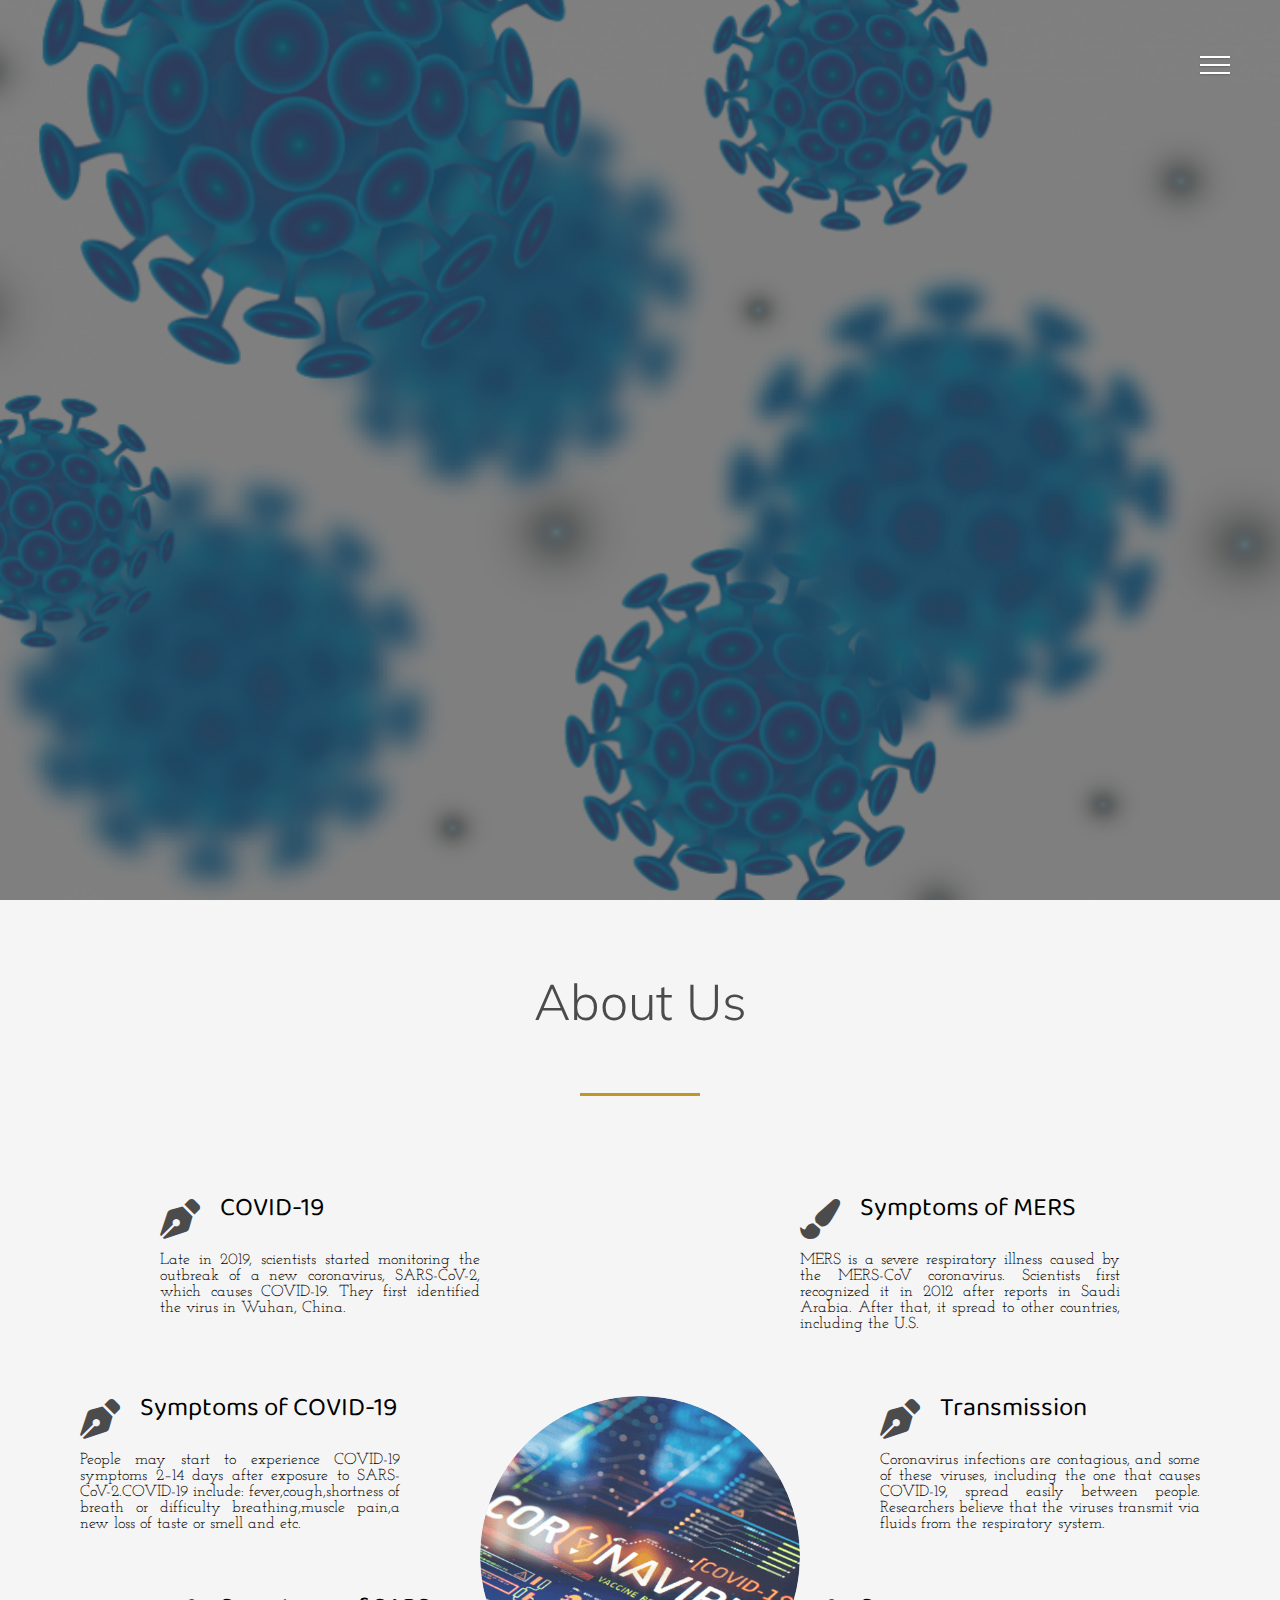
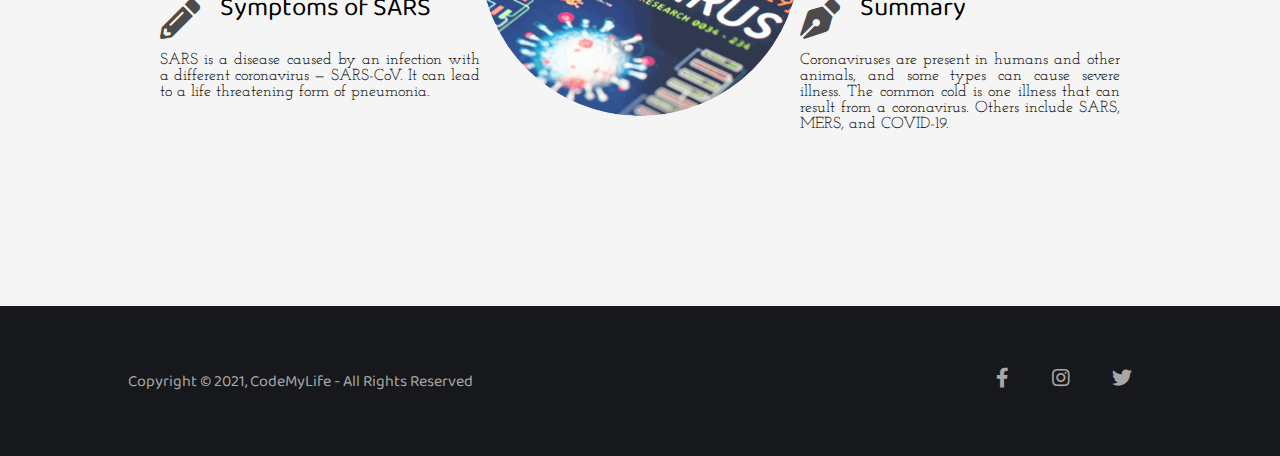
<file: index.html>
<!DOCTYPE html>
<html lang="en">
<head>
    <meta charset="UTF-8">
    <meta name="viewport" content="width=device-width, initial-scale=1.0">
    <title>My Website</title>
    <link rel="stylesheet" href="styles.css">
    <link
      rel="stylesheet"
      href="https://cdnjs.cloudflare.com/ajax/libs/font-awesome/5.13.0/css/all.min.css"
    />
    <link
      href="https://fonts.googleapis.com/css2?family=Baloo+Da+2:wght@400;500;600;700;800&family=Josefin+Slab:ital,wght@0,400;0,600;1,300;1,400;1,600&family=Muli:ital,wght@0,300;0,400;0,500;1,300;1,400;1,500&display=swap"
      rel="stylesheet"
    />
</head>
<body>
    
    <div class="container">
        <div class="hambugarMenu">
            <div class="line line-1">

            </div>
            <div class="line line-2">

            </div>
            <div class="line line-3">

            </div>
        </div>
        <header class="header">
            <div class="img-wrapper">
                <img src="images/cornavirus.png" alt="">
            </div>
            <div class="banner">
                <h1>COVID-19 in Bangladesh</h1>
                <p>COVID-19 affects different people in different ways. Most infected people will develop mild to moderate illness and recover without hospitalization.</p>
                <a href="htnl/recentUpdate.php"><button>COVID-19 UPDATE</button></a>
            </div>

        </header>
        <section class="sidebar">
            <ul class="menu">
                <li class="menu-item">
                    <a href="index.html" class="menu-link" data-conten="Home">Home</a>
                </li>
                <li class="menu-item">
                    <a href="htnl/login.html" class="menu-link" data-conten="Report">Report</a>
                </li>
                <li class="menu-item">
                    <a href="htnl/registration.html" class="menu-link" data-conten="Registration">Registration</a>
                </li>
                <li class="menu-item">
                    <a href="htnl/team.html" class="menu-link" data-conten="Team">Team</a>
                </li>
                <li class="menu-item">
                    <a href="htnl/contact.html" class="menu-link" data-conten="Contact">Contact</a>
                </li>
            </ul>
            <div class="social-media">
              <a href="https://www.facebook.com/alamin.rony.1023"><i class="fab fa-facebook-f"></i></a>
              <a href="https://www.facebook.com/saimasshowrov/"><i class="fab fa-instagram"></i></a>
              <a href="https://www.facebook.com/janjahangir.hossain/"><i class="fab fa-twitter"></i></a>
            </div>
        </section>

        <section class="about-us">
            <div class="section-header">
              <h1 class="section-heading">About Us</h1>
              <div class="underline"></div>
            </div>
            <div class="services">
              <div class="service">
                <div class="service-header">
                  <i class="fas fa-pen-nib"></i>
                  <h3>COVID-19</h3>
                </div>
                <p class="service-text"> Late in 2019, scientists started monitoring the outbreak of a new coronavirus, SARS-CoV-2, which causes COVID-19. They first identified the virus in Wuhan, China.</p>
              </div>
              <div class="service">
                <div class="service-header">
                  <i class="fas fa-pen-nib"></i>
                  <h3>Symptoms of COVID-19</h3>
                </div>
                <p class="service-text">People may start to experience COVID-19 symptoms 2–14 days after exposure to SARS-CoV-2.COVID-19 include: fever,cough,shortness of breath or difficulty breathing,muscle pain,a new loss of taste or smell and etc.</p>
              </div>
              <div class="service">
                <div class="service-header">
                  <i class="fas fa-pencil-alt"></i>
                  <h3>Symptoms of SARS</h3>
                </div>
                <p class="service-text">SARS is a disease caused by an infection with a different coronavirus — SARS-CoV. It can lead to a life threatening form of pneumonia.</p>
              </div>
              <div class="service">
                <div class="service-header">
                  <i class="fas fa-paint-brush"></i>
                  <h3>Symptoms of MERS</h3>
                </div>
                <p class="service-text">MERS is a severe respiratory illness caused by the MERS-CoV coronavirus. Scientists first recognized it in 2012 after reports in Saudi Arabia. After that, it spread to other countries, including the U.S.</p>
              </div>
              <div class="service">
                <div class="service-header">
                  <i class="fas fa-pen-nib"></i>
                  <h3>Transmission</h3>
                </div>
                <p class="service-text">Coronavirus infections are contagious, and some of these viruses, including the one that causes COVID-19, spread easily between people. Researchers believe that the viruses transmit via fluids from the respiratory system.</p>
              </div>
              <div class="service">
                <div class="service-header">
                  <i class="fas fa-pen-nib"></i>
                  <h3>Summary</h3>
                </div>
                <p class="service-text">Coronaviruses are present in humans and other animals, and some types can cause severe illness.

                    The common cold is one illness that can result from a coronavirus. Others include SARS, MERS, and COVID-19.</p>
              </div>
              <div class="about-us-img-wrapper">
                <img src="images/logo.png" />
              </div>
            </div>
          </section>

          <footer class="footer">
            <div class="footer-content">
              <p class="copyright">
                Copyright &copy; 2021, CodeMyLife - All Rights Reserved
              </p>
              <div class="social-list">
                <a href="https://www.facebook.com/alamin.rony.1023"><i class="fab fa-facebook-f"></i></a>
                <a href="https://www.facebook.com/saimasshowrov/"><i class="fab fa-instagram"></i></a>
                <a href="https://www.facebook.com/janjahangir.hossain/"><i class="fab fa-twitter"></i></a>
              </div>
            </div>
          </footer>





    </div>
    
    <script src="index.js"></script>
</body>
</html>
</file>
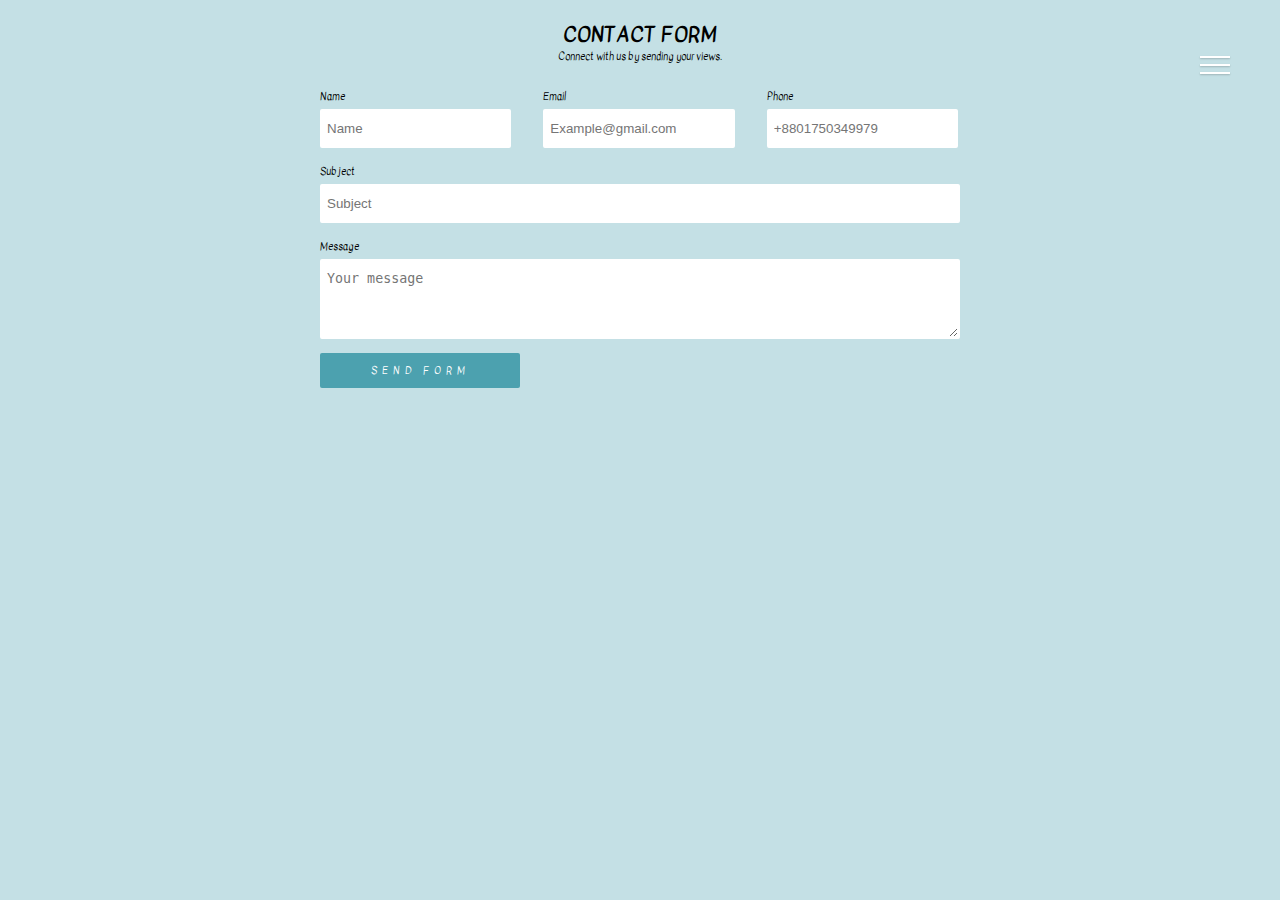
<file: htnl/contact.html>
<!DOCTYPE html>
<html lang="en">
<head>
    <meta charset="UTF-8">
    <meta http-equiv="X-UA-Compatible" content="IE=edge">
    <meta name="viewport" content="width=device-width, initial-scale=1.0">
    <title>Contact</title>
    <link rel="stylesheet" href="../css/contact.css">
    <link
      rel="stylesheet"
      href="https://cdnjs.cloudflare.com/ajax/libs/font-awesome/5.13.0/css/all.min.css"
    />
    <link
      href="https://fonts.googleapis.com/css2?family=Baloo+Da+2:wght@400;500;600;700;800&family=Josefin+Slab:ital,wght@0,400;0,600;1,300;1,400;1,600&family=Muli:ital,wght@0,300;0,400;0,500;1,300;1,400;1,500&display=swap"
      rel="stylesheet"
    />
    <link rel="stylesheet" href="../styles.css">
    <!-- email send cdn -->
    <script src="https://smtpjs.com/v3/smtp.js"></script>
</head>
<body>
    <div class="container">
      <div class="hambugarMenu">
        <div class="line line-1">

        </div>
        <div class="line line-2">

        </div>
        <div class="line line-3">

        </div>
    </div>
    
    <section class="sidebar">
        <ul class="menu">
            <li class="menu-item">
                <a href="../index.html" class="menu-link" data-conten="Home">Home</a>
            </li>
            <li class="menu-item">
                <a href="login.html" class="menu-link" data-conten="Report">Report</a>
            </li>
            <li class="menu-item">
                <a href="registration.html" class="menu-link" data-conten="Registration">Registration</a>
            </li>
            <li class="menu-item">
                <a href="team.html" class="menu-link" data-conten="Team">Team</a>
            </li>
            <li class="menu-item">
                <a href="contact.html" class="menu-link" data-conten="Contact">Contact</a>
            </li>
        </ul>
        <div class="social-media">
            <a href="https://www.facebook.com/alamin.rony.1023"><i class="fab fa-facebook-f"></i></a>
            <a href="https://www.facebook.com/saimasshowrov/"><i class="fab fa-instagram"></i></a>
            <a href="https://www.facebook.com/janjahangir.hossain/"><i class="fab fa-twitter"></i></a>
        </div>
    </section>
        <section class="wrapper">
            
                <div class="content">
                  <h1>CONTACT FORM</h1>
                  <p>Connect with us by sending your views.</p>
                </div>
              
                <div class="form">
              
                  <div class="top-form">
                    <div class="inner-form">
                      <div class="label">name</div>
                      <input type="text" id="userName" placeholder="Name">
                    </div>
                    <div class="inner-form">
                      <div class="label">email</div>
                      <input type="text" id="userEmail" placeholder="Example@gmail.com">
                    </div>
                    <div class="inner-form">
                      <div class="label">phone</div>
                      <input type="text" id="userNumber" placeholder="+8801750349979">
                    </div>
                  </div>
              
                  <div class="middle-form">
                    <div class="inner-form">
                      <div class="label">subject</div>
                      <input type="text" id="userSubject" placeholder="Subject">
                    </div>
                  </div>
              
                  <div class="bottom-form">
                    <div class="inner-form">
                      <div class="label">message</div>
                      <textarea id="message" placeholder="Your message"></textarea>
                    </div>
                  </div>
              
                  <div id="btn" class="btn">send form</div>
              
                </div>
              </div>
              
             
              
        </section>
    </div>
    <script >
      // let userName = document.querySelectorAll('#userName').value;
      // let userEmail = document.querySelectorAll('#userEmail').value;
      // let userNumber = document.querySelectorAll('#userNumber').value;
      // let userSubject = document.querySelectorAll('#userSubject').value;
      // let message = document.querySelectorAll('#message').value;

      let send = document.getElementById('btn');
      send.addEventListener("click", () => {
        let userName = document.querySelector('#userName').value;
        let userEmail = document.querySelector('#userEmail').value;
        let userNumber = document.querySelector('#userNumber').value;
        let userSubject = document.querySelector('#userSubject').value;
        let message = document.querySelector('#message').value;
        console.log(userName);
        console.log(userEmail);
        console.log(userNumber);
        console.log(userSubject);
        console.log(message);
        

        sendEmail(userEmail, userSubject, userName, userNumber, message);
          //console.log("send message");
      });
      
      function sendEmail(userEmail, userSubject, userName, userNumber, message) {
        Email.send({
          Host: 'smtp.mailtrap.io',
          Username : '04e12b6df6d6fb',
          Password : '11c641d9f6d555',
          To : 'alaminr270@gmail.com',
          From : 'alaminr270@gmail.com',
          Subject : `${userSubject} sent you a message`,
          Body : `Name : ${userName}<br/>Email : ${userEmail}<br/>Phone Number : ${userNumber}<br/>Message : ${message}`,
                  
        })
        .then(message =>{
            //console.log (message);
            if(message=='OK'){
                alert(`Your mail has been send. 
              Thank you for connecting.`);
            }
            else{
              console.error (message);
              alert('There is error at sending message. ')
              
            }

          });

			}
    </script>
    <script src="../index.js"></script>
</body>
</html>
</file>
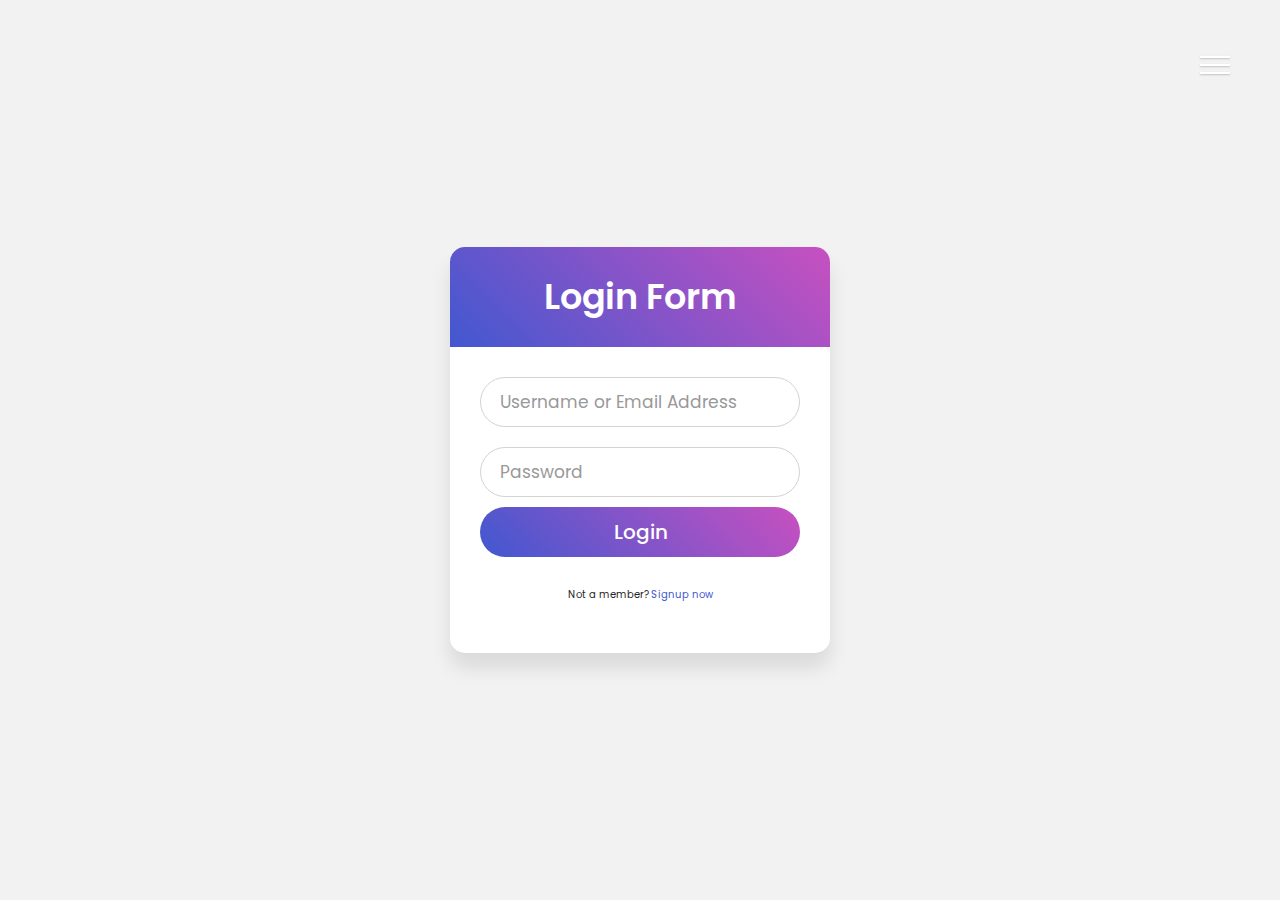
<file: htnl/login.html>
<!DOCTYPE html>
<html lang="en">
<head>
    <meta charset="UTF-8">
    <meta http-equiv="X-UA-Compatible" content="IE=edge">
    <meta name="viewport" content="width=device-width, initial-scale=1.0">
    <title>Login</title>
    <link rel="stylesheet" href="../css/login.css">
    
    <link
      rel="stylesheet"
      href="https://cdnjs.cloudflare.com/ajax/libs/font-awesome/5.13.0/css/all.min.css"
    />
    <link
      href="https://fonts.googleapis.com/css2?family=Baloo+Da+2:wght@400;500;600;700;800&family=Josefin+Slab:ital,wght@0,400;0,600;1,300;1,400;1,600&family=Muli:ital,wght@0,300;0,400;0,500;1,300;1,400;1,500&display=swap"
      rel="stylesheet"
    />
    <link rel="stylesheet" href="../styles.css">
</head>
<body>
    <div class="container">
        
        
            <div class="hambugarMenu">
                <div class="line line-1">
        
                </div>
                <div class="line line-2">
        
                </div>
                <div class="line line-3">
        
                </div>
            </div>
            
            <section class="sidebar">
                <ul class="menu">
                    <li class="menu-item">
                        <a href="../index.html" class="menu-link" data-conten="Home">Home</a>
                    </li>
                    <li class="menu-item">
                        <a href="login.html" class="menu-link" data-conten="Report">Report</a>
                    </li>
                    <li class="menu-item">
                        <a href="registration.html" class="menu-link" data-conten="Registration">Registration</a>
                    </li>
                    <li class="menu-item">
                        <a href="team.html" class="menu-link" data-conten="Team">Team</a>
                    </li>
                    <li class="menu-item">
                        <a href="contact.html" class="menu-link" data-conten="Contact">Contact</a>
                    </li>
                </ul>
                <div class="social-media">
                    <a href="https://www.facebook.com/alamin.rony.1023"><i class="fab fa-facebook-f"></i></a>
                    <a href="https://www.facebook.com/saimasshowrov/"><i class="fab fa-instagram"></i></a>
                    <a href="https://www.facebook.com/janjahangir.hossain/"><i class="fab fa-twitter"></i></a>
                </div>
            </section>
            <section class="wrapper">
            
                <div class="title">Login Form</div>
                <form action="loginData.php" method="POST" >
                    <div class="field">
                        <input type="text" name="email" required>
                        <label>Username or Email Address</label>
                    </div>
                    <div class="field">
                        <input name="password" type="password" required>
                        <label>Password</label>
                    </div>
                
                    <div class="field">
                        <input name="submit" type="submit" value="Login">
                        
                    </div>
                    <div class="signup-link">
                        Not a member? <a href="report.php">Signup now</a>
                    </div>
                </form>
        </section>
        
    </div>
    
    
    <script src="../index.js"></script>
    
</body>

</html>
</file>
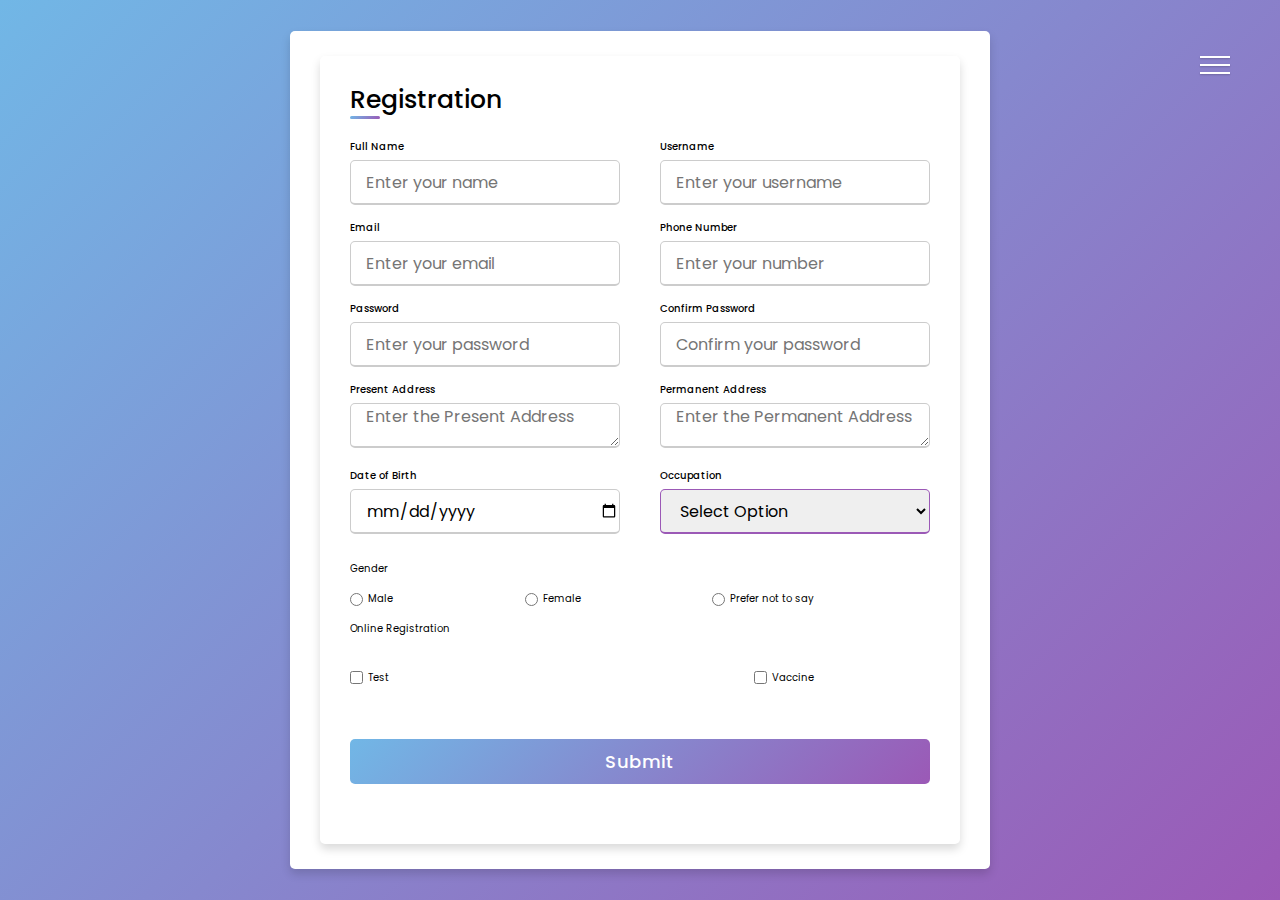
<file: htnl/registration.html>
<!DOCTYPE html>
<html lang="en">
<head>
    <meta charset="UTF-8">
    <meta http-equiv="X-UA-Compatible" content="IE=edge">
    <meta name="viewport" content="width=device-width, initial-scale=1.0">
    <title>Registration</title>
    
    <link rel="stylesheet" href="../css/registration.css">
    <link
      rel="stylesheet"
      href="https://cdnjs.cloudflare.com/ajax/libs/font-awesome/5.13.0/css/all.min.css"
    />
    <link
      href="https://fonts.googleapis.com/css2?family=Baloo+Da+2:wght@400;500;600;700;800&family=Josefin+Slab:ital,wght@0,400;0,600;1,300;1,400;1,600&family=Muli:ital,wght@0,300;0,400;0,500;1,300;1,400;1,500&display=swap"
      rel="stylesheet"
    />
    <link rel="stylesheet" href="../styles.css">
</head>
<body>
    <div class="container">
      <div class="hambugarMenu">
        <div class="line line-1">

        </div>
        <div class="line line-2">

        </div>
        <div class="line line-3">

        </div>
    </div>
    
    <section class="sidebar">
      <ul class="menu">
        <li class="menu-item">
            <a href="../index.html" class="menu-link" data-conten="Home">Home</a>
        </li>
        <li class="menu-item">
            <a href="login.html" class="menu-link" data-conten="Report">Report</a>
        </li>
        <li class="menu-item">
            <a href="registration.html" class="menu-link" data-conten="Registration">Registration</a>
        </li>
        <li class="menu-item">
            <a href="team.html" class="menu-link" data-conten="Team">Team</a>
        </li>
        <li class="menu-item">
            <a href="contact.html" class="menu-link" data-conten="Contact">Contact</a>
        </li>
    </ul>
        <div class="social-media">
            <a href="https://www.facebook.com/alamin.rony.1023"><i class="fab fa-facebook-f"></i></a>
            <a href="https://www.facebook.com/saimasshowrov/"><i class="fab fa-instagram"></i></a>
            <a href="https://www.facebook.com/janjahangir.hossain/"><i class="fab fa-twitter"></i></a>
        </div>
    </section>
        <section class="registration">
            <div class="container">
                <div class="title">Registration</div>
                <div class="content">
                  <form action="php/insert.php" method="POST">
                    <div class="user-details">
                      <div class="input-box">
                        <span class="details">Full Name</span>
                        <input type="text" name="fullname" placeholder="Enter your name" required>
                      </div>
                      <div class="input-box">
                        <span class="details">Username</span>
                        <input type="text" name="userName" placeholder="Enter your username" required>
                      </div>
                      <div class="input-box">
                        <span class="details">Email</span>
                        <input type="text" name="userEmail" placeholder="Enter your email" required>
                      </div>
                      <div class="input-box">
                        <span class="details">Phone Number</span>
                        <input type="text" name="userNumber" placeholder="Enter your number" required>
                      </div>
                      <div class="input-box">
                        <span class="details">Password</span>
                        <input type="password" name="userPassword" placeholder="Enter your password" required>
                      </div>
                      <div class="input-box">
                        <span class="details">Confirm Password</span>
                        <input type="password" name="confirmPassword" placeholder="Confirm your password" required>
                      </div>
                      <div class="input-box">
                        <span class="details">Present Address</span>
                        <textarea  class="textarea" name="presentAddress" placeholder="Enter the Present Address" required></textarea>
                      </div>
                      
                      <div class="input-box">
                        <span class="details">Permanent Address</span>
                        <textarea class="textarea" name="permanentAddress" placeholder="Enter the Permanent Address" required></textarea>
                      </div>
                      <div class="input-box">
                        <span class="details">Date of Birth</span>
                        <input type="date" name="DOB" placeholder="Enter the DOB" required>
                      </div>
                      <div class="input-box">
                        <span class="details">Occupation</span>
                        <select name="occupation" required>
                            <option selected hidden>Select Option</option>
                            <option value="Doctor">Doctor</option>
                            <option value="Worker">Worker</option>
                            <option value="Tourist">Tourist</option>
                            <option value="Student">Student</option>
                        </select> 
                      </div>
                    </div>

                    
                    <div class="gender-details">
                      
                      
                      
                      <span class="gender-title">Gender</span>
                      <div class="category">
                        <label for="dot-1">
                          <input type="radio" name="gender" value="Male" id="dot-1">
                        <span class="gender" style="padding-left: 0.5rem;">Male</span>
                      </label>
                      <label for="dot-2">
                        <input type="radio" name="gender" value="Female" id="dot-2">
                        <span class="gender" style="padding-left: 0.5rem;">Female</span>
                      </label>
                      <label for="dot-3">
                        <input type="radio" name="gender" id="dot-3">
                        <span class="gender" style="padding-left: 0.5rem;">Prefer not to say</span>
                      </label>
                      </div>
                    </div>
                    <div class="registration-details">
                        <span class="registration-title">Online Registration </span>
                        <div class="category">   
                            <label>
                              <input type="checkbox" id="" name="ch[]" value="Test" class="field">
                              <span class="testVaccine" style="padding-left: 0.5rem;">Test</span>
                            </label>
    
                            <label >
                              <input type="checkbox" id="" name="ch[]" value="Vaccine" class="field">
                              <span class="testVaccine" style="padding-left: 0.5rem;"> Vaccine</span>
                            </label>
                            
                            
                        </div>    
                    </div>
                    <div class="button">
                      <input type="submit" name="submit" value="Submit">
                    </div>
                  </form>
                </div>
              </div>
        </section>
    </div>
    <script src="../index.js"></script>
</body>
</html>
</file>
<file: styles.css>
*{
    margin: 0;
    padding: 0;
    box-sizing: border-box;
    list-style: none;
    outline: none;
    text-decoration: none;
}
html{
    font-size: 62.5%;
}
.header{
    width: 100%;
    height: 100vh;
    position: relative;
    perspective: 100rem;
    overflow: hidden;
}
.hambugarMenu{
    width: 3rem;
    height: 3rem;
    /* background-color: red; */
    position: fixed;
    top: 5rem;
    right: 5rem;
    z-index: 200;
    display: flex;
    flex-direction: column;
    justify-content: space-evenly;
    cursor: pointer;
    transition: right 0.7s;
}
.change .hambugarMenu {
    right: 33rem;
  }

    .line{
        width: 100%;
        height: 0.2rem;
        background-color: #fff;
        box-shadow: 0 0.1rem 0.2rem rgb(0, 0, 0,0.2);
    }
    .change .line {
        background-color: rgba(0, 0, 0, 0.8);
      }
      
      .change .line-1 {
        transform: rotate(45deg) translate(0.3rem, 0.8rem);
      }
      
      .change .line-2 {
        opacity: 0;
        visibility: hidden;
      }
      
      .change .line-3 {
        transform: rotate(-45deg) translate(0.3rem, -0.8rem);
      }
.img-wrapper{
    width: 100%;
    height: 100%;
    background-color:black;
    overflow: hidden;
}
.img-wrapper img{
    width: 100%;
    height: 100%;
    opacity: 0.5;
    object-fit: cover;
    
    animation: scale 25s;
}
    @keyframes scale{
        0%{
            transform: scale(1.3);
        }
        100%{
            transform: scale(1);
        }
    }
.banner{
    position: absolute;
    top: 30%;
    left: 15%;
}
.banner h1{
    width: 70%;
    font-family: "Baloo Da 2",serif;
    color: white;
    font-size: 8rem;
    font-weight: 300;
    /* background-color: teal; */
    line-height: 9rem;
    letter-spacing: 0.2rem;
    text-shadow: 0 0.3rem 0.5rem rgb(0, 0, 0,0.4rem);
    opacity: 0;
    animation: moveBanner 1s 0.5s forwards;
}
.banner p{
    width: 70%;
    font-size: 'Josefin Slab',serif;
    color: #fff;
    font-size: 4rem;
    letter-spacing: 0.1rem;
    text-shadow: 0 0.3rem 0.5rem rgb(0, 0, 0,0.2);
    margin-bottom: 3rem;
    opacity: 0;
    animation: moveBanner 1s 0.7s forwards;
}
.banner button{
    width: 25rem;
    height: 7rem;
    background-color: #c29525;
    border: none;
    font-size: 2rem;
    font-weight: "Muli",serif;
    text-transform: uppercase;
    text-shadow: 0 0.3rem 0.5rem rgb(0, 0, 0,0.2);
    color: #fff;
    letter-spacing: 0.2rem;
    box-shadow: 0 0.3rem 0.5rem rgb(0, 0, 0,0.2);
    opacity: 0;
    cursor: pointer;
    animation: moveBanner 1s 0.9s forwards;
}
@keyframes moveBanner{
    0%{
        transform: translateY(40rem) rotateY(-20deg);  
    }
    100%{
        transform: translateY(0) rotateY(0);
        opacity: 1;
    }
}

/* .sidebar{
    width: 40rem;
    height: 100vh;
    position: fixed;
    top: 0;
    
    background-color: #fff;
    right: -40rem;
    transition: right 0.5s;
}
.change .sidebar{
    right: 0;
} */
.sidebar {
    width: 40rem;
    height: 100vh;
    position: fixed;
    top: 0;
    right: -40rem;
    background-color: #fff;
    transition: right 0.5s;
    z-index: 100;
  }
  
  .change .sidebar {
    right: 0;
  }
.menu{
    position: absolute;
    top: 40%;
    left: 50%;
    transform: translate(-50%, -50%);
}
.menu-item{
    text-align: center;
}
.menu-link{
    font-family: "Baloo Da 2",serif;
    font-size: 4rem;
    color: #555;
    text-transform: capitalize;
    position: relative;
}
 .menu-link::before{
     content: attr(data-conten);
     position: absolute;
     top: 0;
     left: 0;
     color: #c29525;
     width: 0;
     overflow: hidden;
     white-space: nowrap;
     transition: width 0.3s ease-in-out;
 }
 .menu-link:hover::before{
     width: 100%;
 }
.social-media{
    width: 100%;
    position: absolute;
    bottom: 3rem;
    display: flex;
    justify-content: center;
}
.social-media i{
    font-size: 2.2rem;
    margin: 3rem;
    width: 4.5rem;
    height: 4.5rem;
    background-color: #777;
    color: #fff;
    display: flex;
    justify-content: center;
    align-items: center;
    border-radius: 50%;
}
.social-media i:hover {
    background-color: #c29525;
  }
  

  .about-us {
    width: 100%;
    background-color: #f5f5f5;
    padding-bottom: 15rem;
  }
  
  .section-header {
    display: flex;
    flex-direction: column;
    align-items: center;
    padding: 7rem 0 10rem 0;
  }
  
  .section-heading {
    font-family: "Muli", serif;
    font-size: 5rem;
    font-weight: 300;
    color: #4b4b4b;
    margin-bottom: 6rem;
  }
  
  .underline {
    width: 12rem;
    height: 0.3rem;
    background-color: #c29525;
  }
  
  .services {
    width: 100%;
    height: 100%;
    display: grid;
    grid-template-columns: repeat(16, 1fr);
    grid-template-rows: repeat(6, 6rem);
    grid-row-gap: 4rem;
  }
  
  .service {
    width: 100%;
    margin-bottom: 2rem;
  }
  
  .service:nth-child(1) {
    grid-column: 4 / 7;
    grid-row: 1 / 3;
  }
  
  .service:nth-child(2) {
    grid-column: 3 / 6;
    grid-row: 3 / 5;
  }
  
  .service:nth-child(3) {
    grid-column: 4 / 7;
    grid-row: 5 / -1;
  }
  
  .service:nth-child(4) {
    grid-column: 11 / 14;
    grid-row: 1 / 3;
  }
  
  .service:nth-child(5) {
    grid-column: 12 / 15;
    grid-row: 3 / 5;
  }
  
  .service:nth-child(6) {
    grid-column: 11 / 14;
    grid-row: 5 / -1;
  }
  
  .service-header {
    display: flex;
    align-items: center;
    margin-bottom: 1rem;
  }
  
  .service-header i {
    font-size: 4rem;
    color: #4b4b4b;
    margin-right: 2rem;
  }
  
  .service-header h3 {
    font-family: "Baloo Da 2", serif;
    font-size: 2.6rem;
    line-height: 2.6rem;
    font-weight: 400;
    margin-bottom: 2rem;
  }
  
  .service-text {
    font-family: "Josefin Slab", serif;
    font-size: 1.6rem;
    text-align: justify;
  }
  
  .about-us-img-wrapper {
    grid-column: 7 / 11;
    grid-row: 2 / 6;
    width: 100%;
  }
  
  .about-us-img-wrapper img {
    width: 100%;
    object-fit: cover;
    opacity: 0.8;
    border-radius: 50%;
  }
  .footer {
    width: 100%;
    height: 15rem;
    background-color: #17181b;
    display: flex;
    justify-content: center;
    align-items: center;
  }
  .footer-content {
    width: 60%;
    display: flex;
    justify-content: space-between;
  }
  
  .copyright {
    font-family: "Baloo Da 2", serif;
    font-size: 1.6rem;
    color: #a7a7a7;
  }
  
  .social-list a {
    margin: 0 2rem;
  }
  
  .social-list i {
    font-size: 2rem;
    color: #a7a7a7;
  }
  

  @media (max-width: 1500px) {
    .about-us-img-wrapper {
      grid-row: 3 / -1;
    }
  
    .card {
      width: 34rem;
    }
  
    .contact-wrapper {
      width: 80%;
      height: 65rem;
    }
  
    .footer-content {
      width: 80%;
    }
  }
  
  @media (max-width: 1400px) {
    .banner h1 {
      font-size: 6rem;
      line-height: 7rem;
    }
  
    .banner p {
      font-size: 3rem;
    }
  
    .banner button {
      width: 20rem;
      height: 5rem;
      font-size: 1.6rem;
    }
  
    .menu-link {
      font-size: 3rem;
    }
  
    .service:nth-child(1) {
      grid-column: 3 / 7;
    }
  
    .service:nth-child(2) {
      grid-column: 2 / 6;
    }
  
    .service:nth-child(3) {
      grid-column: 3 / 7;
    }
  
    .service:nth-child(4) {
      grid-column: 11 / 15;
    }
  
    .service:nth-child(5) {
      grid-column: 12 / 16;
    }
  
    .service:nth-child(6) {
      grid-column: 11 / 15;
    }
  }
  
  @media (max-width: 1300px) {
    .team {
      padding-bottom: 5rem;
    }
  
    .cards-wrapper {
      flex-direction: column;
      align-items: center;
      margin-top: 4rem;
    }
  
    .card {
      margin-bottom: 8rem;
    }
  
    .contact-wrapper {
      width: 90%;
      height: 55rem;
    }
  
    .contact-heading {
      margin-bottom: 2rem;
    }
  
    .field {
      margin: 2rem 0;
    }
  }
  
  @media (max-width: 1000px) {
    .banner h1 {
      font-size: 5rem;
      line-height: 6rem;
    }
  
    .banner p {
      font-size: 2.5rem;
    }
  
    .banner button {
      width: 18rem;
      height: 4rem;
      font-size: 1.5rem;
    }
  
    .services {
      display: flex;
      flex-direction: column;
      align-items: center;
    }
  
    .service {
      width: 40rem;
      margin-bottom: 6rem;
    }
  
    .about-us-img-wrapper {
      width: 40rem;
    }
  
    .about-us-img-wrapper img {
      width: 100%;
    }
  
    .contact-left {
      width: 0;
    }
  
    .contact-right {
      width: 100%;
    }
  
    .field {
      width: 55rem;
    }
  
    .input-group textarea {
      max-width: 55rem;
    }
  
    .submit-btn {
      width: 55rem;
    }
  
    .footer-content {
      flex-direction: column;
      align-items: center;
      text-align: center;
      width: 50%;
    }
  
    .copyright {
      order: 1;
      margin-top: 3rem;
    }
  }
  
  
  
  @media (max-width: 500px) {
    html {
      font-size: 45%;
    }
  
    .sidebar {
      width: 100%;
      right: -100%;
    }
  
    .change .hamburger-menu {
      right: 38rem;
    }
  
    .service {
      width: 30rem;
    }
  
    .footer {
      height: 18rem;
    }
  }
</file>
<file: css/contact.css>
@import url("https://fonts.googleapis.com/css?family=Kavivanar");

* {
  margin: 0;
  padding: 0;
  user-select: none;
}

body {
  font-family: "Kavivanar", cursive;
  background: #c4e0e5;
}

.wrapper {
  margin: 0px auto 0;
  width: 100%;
  max-width: 680px;
  padding: 20px;
  box-sizing: border-box;
}


.content {
  text-align: center;
}

.content h1 {
  letter-spacing: 1px;
}



.form {
  width: 100%;
  margin: 25px 0;
}

.top-form,
.middle-form,
.bottom-form {
  width: 100%;
  min-height: 65px;
  margin: 10px 0;
}

.form input[type="text"],
.form textarea {
  border: 2px solid #fff;
  padding: 10px 5px;
  outline: none;
  border-radius: 2px;
  width: 100%;
  transition: all 0.2s ease;
}

.form input:focus,
.form textarea:focus {
  border-color: #4ca1af;
  outline: none;
  box-shadow: inset 0 1px 1px rgba(0, 0, 0, 0.0125),
    0 0 8px rgba(76, 161, 175, 0.5);
}

.form .label {
  margin-bottom: 5px;
  text-transform: capitalize;
}


.top-form .inner-form {
  width: 29.9%;
  float: left;
  margin-right: 5%;
}

.top-form .inner-form:last-child {
  margin-right: 0;
}



.middle-form {
  clear: both;
}


.bottom-form textarea {
  height: 80px;
}

.btn {
  background: #4ca1af;
  width: 200px;
  padding: 10px 0;
  border-radius: 2px;
  text-align: center;
  color: #fff;
  text-transform: uppercase;
  letter-spacing: 5px;
  cursor: pointer;
}



@media screen and (max-width: 460px) {
  .top-form .inner-form {
    width: 100%;
    margin: 5px 0;
  }
  .top-form,
  .middle-form,
  .bottom-form {
    margin: 5px 0;
  }
  .form {
    margin-top: 10px;
  }
}
</file>
<file: css/login.css>
@import url('https://fonts.googleapis.com/css?family=Poppins:400,500,600,700&display=swap');
*{
  margin: 0;
  padding: 0;
  box-sizing: border-box;
  font-family: 'Poppins', sans-serif;
}
html,body{
  display: grid;
  height: 100%;
  width: 100%;
  place-items: center;
  background: #f2f2f2;
  /* background: linear-gradient(-135deg, #c850c0, #4158d0); */
}

.wrapper{
  width: 380px;
  background: #fff;
  border-radius: 15px;
  box-shadow: 0px 15px 20px rgba(0,0,0,0.1);
}
.wrapper .title{
  font-size: 35px;
  font-weight: 600;
  text-align: center;
  line-height: 100px;
  color: #fff;
  user-select: none;
  border-radius: 15px 15px 0 0;
  background: linear-gradient(-135deg, #c850c0, #4158d0);
}
.wrapper form{
  padding: 10px 30px 50px 30px;
}
.wrapper form .field{
  height: 50px;
  width: 100%;
  margin-top: 20px;
  position: relative;
}
.wrapper form .field input{
  height: 100%;
  width: 100%;
  outline: none;
  font-size: 17px;
  padding-left: 20px;
  border: 1px solid lightgrey;
  border-radius: 25px;
  transition: all 0.3s ease;
}
.wrapper form .field input:focus,
form .field input:valid{
  border-color: #4158d0;
}
.wrapper form .field label{
  position: absolute;
  top: 50%;
  left: 20px;
  color: #999999;
  font-weight: 400;
  font-size: 17px;
  pointer-events: none;
  transform: translateY(-50%);
  transition: all 0.3s ease;
}
form .field input:focus ~ label,
form .field input:valid ~ label{
  top: 0%;
  font-size: 16px;
  color: #4158d0;
  background: #fff;
  transform: translateY(-50%);
}
form .field input[type="submit"]{
  color: #fff;
  border: none;
  padding-left: 0;
  margin-top: -10px;
  font-size: 20px;
  font-weight: 500;
  cursor: pointer;
  background: linear-gradient(-135deg, #c850c0, #4158d0);
  transition: all 0.3s ease;
}
form .field button{
  color: #fff;
  border: none;
  font-size: 20px;
  font-weight: 500;
  padding: 0 20px;
  border-radius: 50%;
  margin: 0 auto;
  background: linear-gradient(-135deg, #c850c0, #4158d0);
  transition: all 0.3s ease;
}
form .field input[type="submit"]:active{
  transform: scale(0.95);
}

form .signup-link{
  color: #262626;
  margin-top: 20px;
  text-align: center;
}

form .signup-link a{
  color: #4158d0;
  text-decoration: none;
}
</file>
<file: css/registration.css>
@import url('https://fonts.googleapis.com/css2?family=Poppins:wght@200;300;400;500;600;700&display=swap');
*{
  margin: 0;
  padding: 0;
  box-sizing: border-box;
  font-family: 'Poppins',sans-serif;
}
body{
  height: 100vh;
  display: flex;
  justify-content: center;
  align-items: center;
  padding: 10px;
  background: linear-gradient(135deg, #71b7e6, #9b59b6);
}
.container{
  max-width: 700px;
  width: 100%;
  background-color: #fff;
  padding: 25px 30px;
  border-radius: 5px;
  box-shadow: 0 5px 10px rgba(0,0,0,0.15);
}
.container .title{
  font-size: 25px;
  font-weight: 500;
  position: relative;
}
.container .title::before{
  content: "";
  position: absolute;
  left: 0;
  bottom: 0;
  height: 3px;
  width: 30px;
  border-radius: 5px;
  background: linear-gradient(135deg, #71b7e6, #9b59b6);
}
.content form .user-details{
  display: flex;
  flex-wrap: wrap;
  justify-content: space-between;
  margin: 20px 0 12px 0;
}
form .user-details .input-box{
  margin-bottom: 15px;
  width: calc(100% / 2 - 20px);
}
form .input-box span.details{
  display: block;
  font-weight: 500;
  margin-bottom: 5px;
}
.user-details .input-box input,select,textarea{
  height: 45px;
  width: 100%;
  outline: none;
  font-size: 16px;
  border-radius: 5px;
  padding-left: 15px;
  border: 1px solid #ccc;
  border-bottom-width: 2px;
  transition: all 0.3s ease;
}

.user-details .input-box input:focus,
.user-details .input-box select:focus,
.user-details .input-box textarea:focus,
.user-details .input-box select:valid,
.user-details .input-box textarea:valid,
.user-details .input-box input:valid{
  border-color: #9b59b6;
}
 form .gender-details .gender-title .registration-details .registration-title{
  font-size: 20px;
  font-weight: 500;
 }
 form .category{
   display: flex;
   width: 80%;
   margin: 14px 0 ;
   justify-content: space-between;
 }
 form .category label{
   display: flex;
   align-items: center;
   cursor: pointer;
 }
 form .category label .dot{
  height: 18px;
  width: 18px;
  border-radius: 50%;
  margin-right: 10px;
  background: #d9d9d9;
  border: 5px solid transparent;
  transition: all 0.3s ease;
}

 
 
 
 form .button{
   height: 45px;
   margin: 35px 0
 }
 form .button input{
   height: 100%;
   width: 100%;
   border-radius: 5px;
   border: none;
   color: #fff;
   font-size: 18px;
   font-weight: 500;
   letter-spacing: 1px;
   cursor: pointer;
   transition: all 0.3s ease;
   background: linear-gradient(135deg, #71b7e6, #9b59b6);
 }
 form .button input:hover{
  /* transform: scale(0.99); */
  background: linear-gradient(-135deg, #71b7e6, #9b59b6);
  }
 @media(max-width: 584px){
 .container{
  max-width: 100%;
}
form .user-details .input-box{
    margin-bottom: 15px;
    width: 100%;
  }
  form .category{
    width: 100%;
  }
  .content form .user-details{
    max-height: 300px;
    overflow-y: scroll;
  }
  .user-details::-webkit-scrollbar{
    width: 5px;
  }
  }
  @media(max-width: 459px){
  .container .content .category{
    flex-direction: column;
  }
}
</file>
